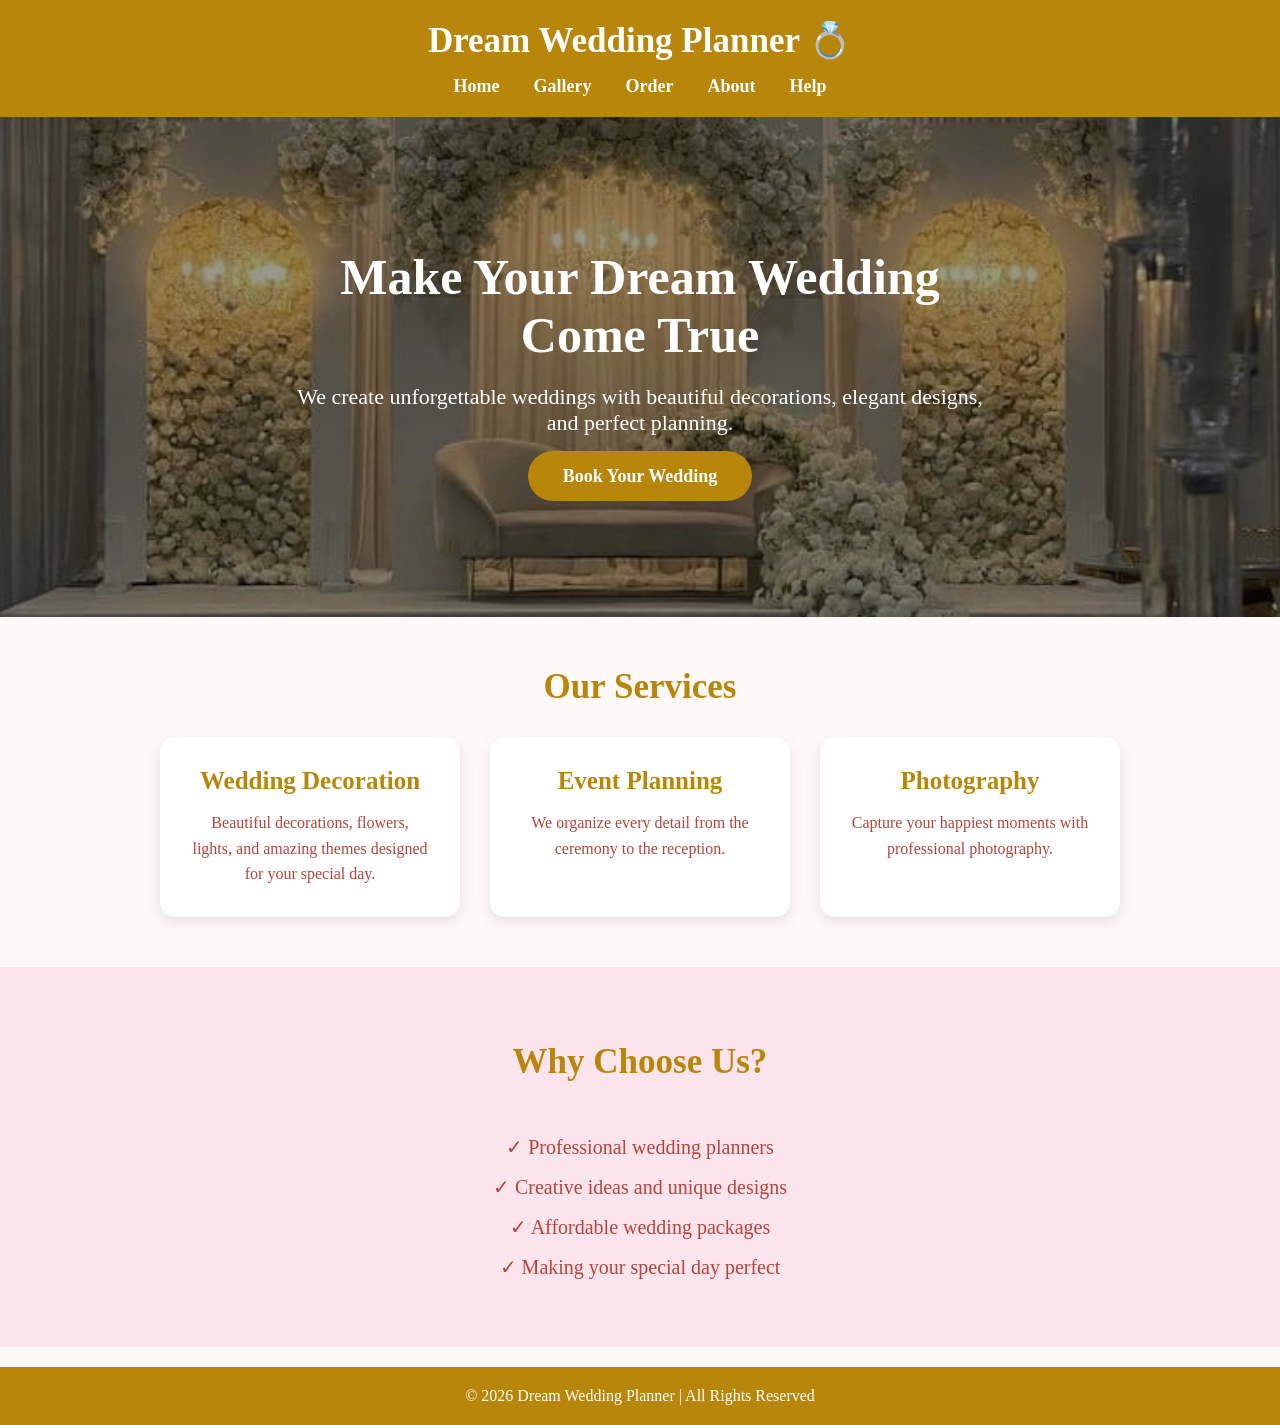
<file: index.html>
<!DOCTYPE html>
<html>
<head>
    <title>Dream Wedding Planner</title>
    <link rel="stylesheet" href="style.css">
</head>

<body>
<!-- Navigation -->
<header>
    <h1>Dream Wedding Planner 💍</h1>

    <nav>
        <a href="index.html">Home</a>
        <a href="gallery.html">Gallery</a>
        <a href="order.html">Order</a>
        <a href="about.html">About</a>
        <a href="help.html">Help</a>
      
    </nav>
</header>


<!-- Hero Section -->
<section class="hero">

    <div class="hero-text">
        <h2>Make Your Dream Wedding Come True</h2>
       

        <p>
            We create unforgettable weddings with beautiful decorations,
            elegant designs, and perfect planning.
        </p>

        <a href="order.html" class="btn">Book Your Wedding</a>
    </div>

</section>


<!-- Services -->
<section class="services">

    <h2>Our Services</h2>

    <div class="cards">

        <div class="card">
            <h3>Wedding Decoration</h3>
            <p>
                Beautiful decorations, flowers, lights, and amazing themes
                designed for your special day.
            </p>
        </div>


        <div class="card">
            <h3>Event Planning</h3>
            <p>
                We organize every detail from the ceremony to the reception.
            </p>
        </div>


        <div class="card">
            <h3>Photography</h3>
            <p>
                Capture your happiest moments with professional photography.
            </p>
        </div>

    </div>

</section>


<!-- Why Choose Us -->
<section class="choose">

    <h2>Why Choose Us?</h2>

    <p>
        ✓ Professional wedding planners<br>
        ✓ Creative ideas and unique designs<br>
        ✓ Affordable wedding packages<br>
        ✓ Making your special day perfect
    </p>

</section>


<!-- Footer -->
<footer>

    <p>
        © 2026 Dream Wedding Planner | All Rights Reserved
    </p>

</footer>


</body>
</html>
</file>
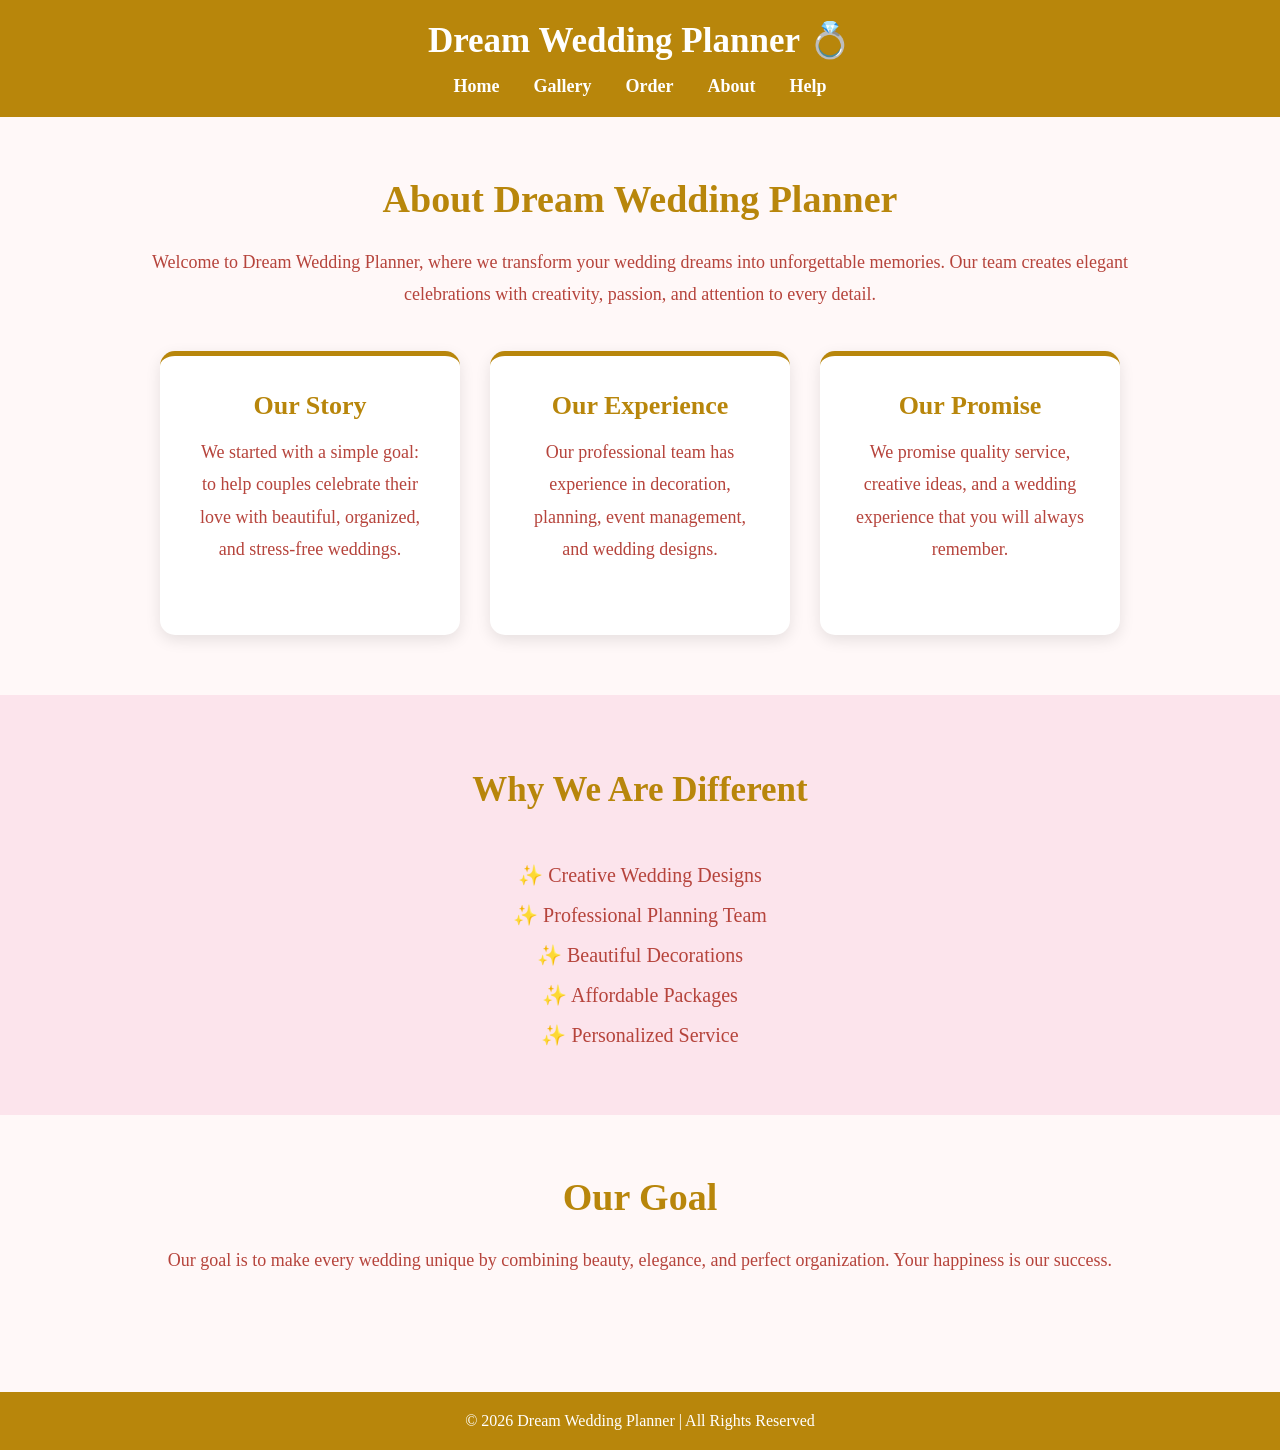
<file: about.html>
<!DOCTYPE html>
<html>
<head>
    <title>About Us - Dream Wedding Planner</title>
    <link rel="stylesheet" href="style.css">
</head>

<body>

<header>
    <h1>Dream Wedding Planner 💍</h1>

    <nav>
        <a href="index.html">Home</a>
        <a href="gallery.html">Gallery</a>
        <a href="order.html">Order</a>
        <a href="about.html">About</a>
        <a href="help.html">Help</a>
         
    </nav>
</header>


<section class="about">

    <h2>About Dream Wedding Planner</h2>

    <p>
        Welcome to Dream Wedding Planner, where we transform your
        wedding dreams into unforgettable memories. Our team creates
        elegant celebrations with creativity, passion, and attention
        to every detail.
    </p>


    <div class="cards">

        <div class="card">
            <h3>Our Story</h3>
            <p>
                We started with a simple goal: to help couples celebrate
                their love with beautiful, organized, and stress-free weddings.
            </p>
        </div>


        <div class="card">
            <h3>Our Experience</h3>
            <p>
                Our professional team has experience in decoration,
                planning, event management, and wedding designs.
            </p>
        </div>


        <div class="card">
            <h3>Our Promise</h3>
            <p>
                We promise quality service, creative ideas, and a wedding
                experience that you will always remember.
            </p>
        </div>

    </div>

</section>



<section class="choose">

<h2>Why We Are Different</h2>

<p>
✨ Creative Wedding Designs<br>
✨ Professional Planning Team<br>
✨ Beautiful Decorations<br>
✨ Affordable Packages<br>
✨ Personalized Service
</p>

</section>



<section class="about">

<h2>Our Goal</h2>

<p>
Our goal is to make every wedding unique by combining beauty,
elegance, and perfect organization. Your happiness is our success.
</p>

</section>



<footer>
<p>
© 2026 Dream Wedding Planner | All Rights Reserved
</p>
</footer>


</body>
</html>
</file>
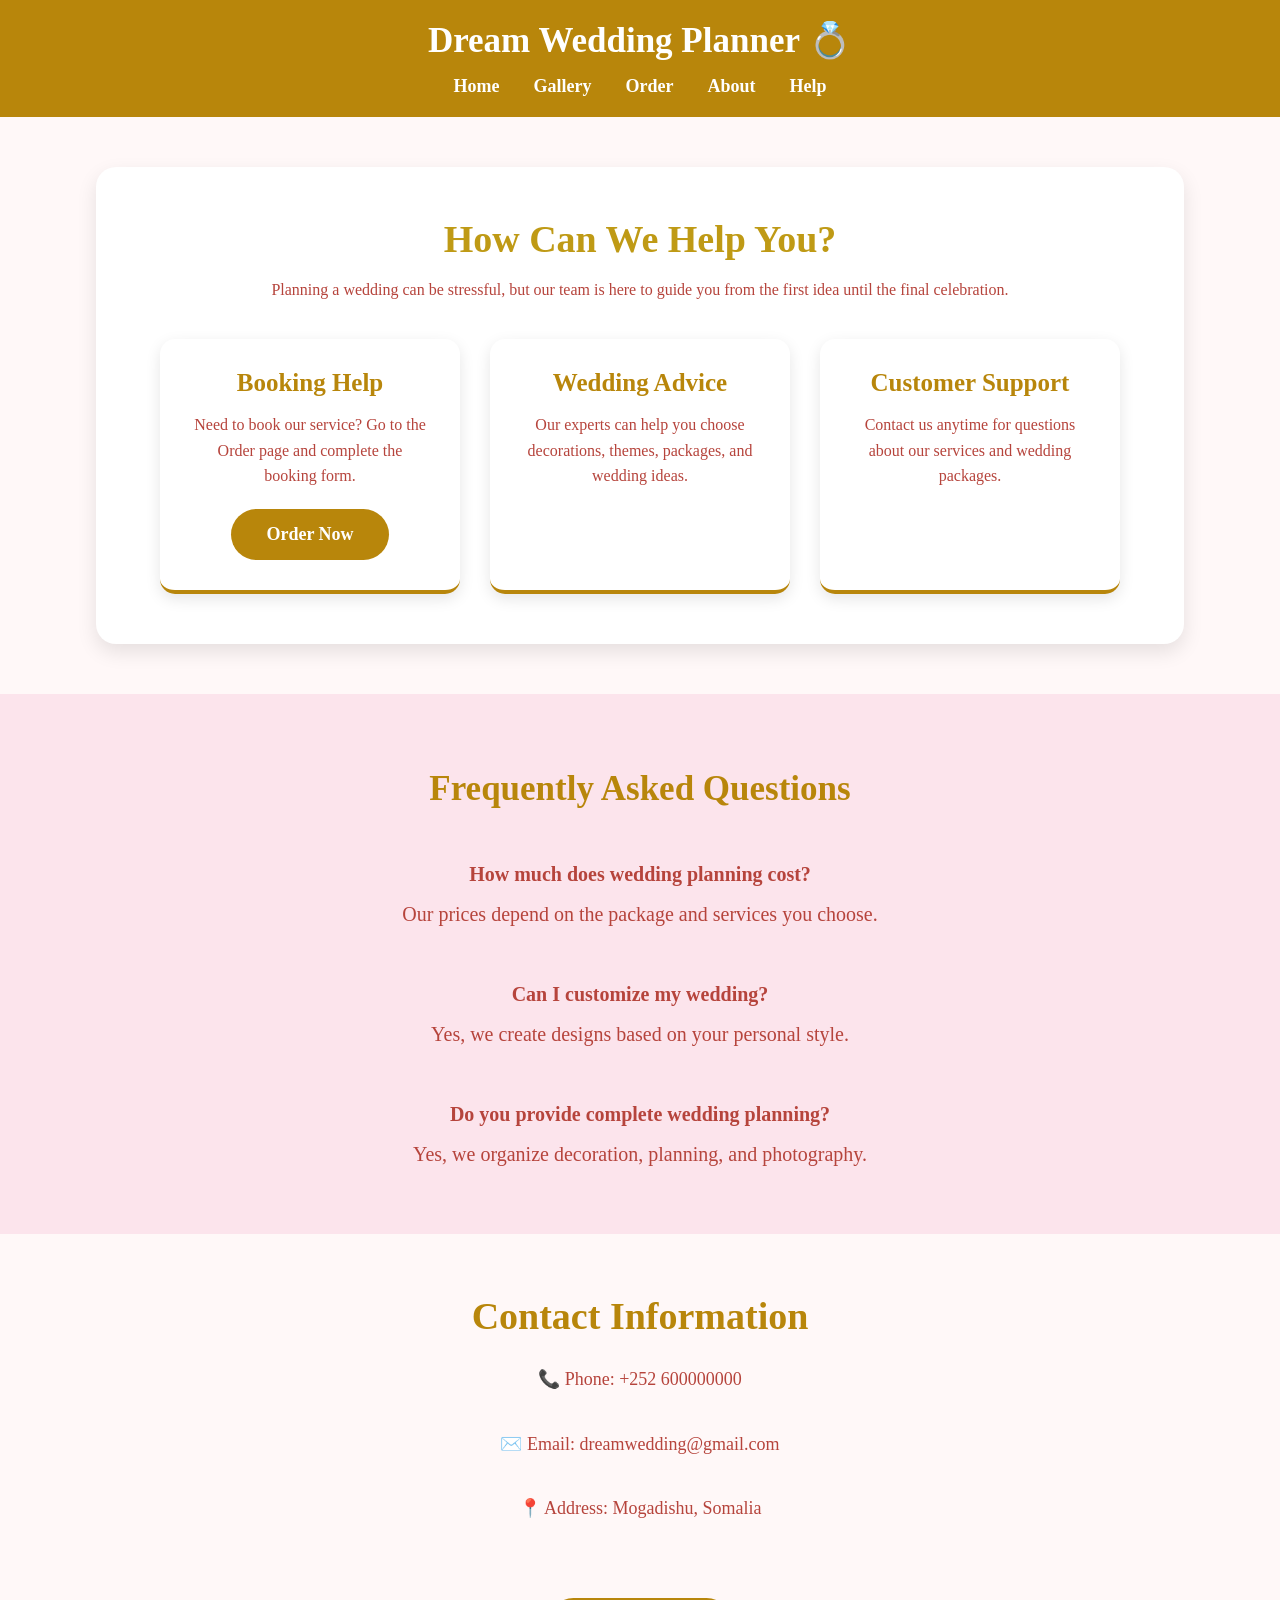
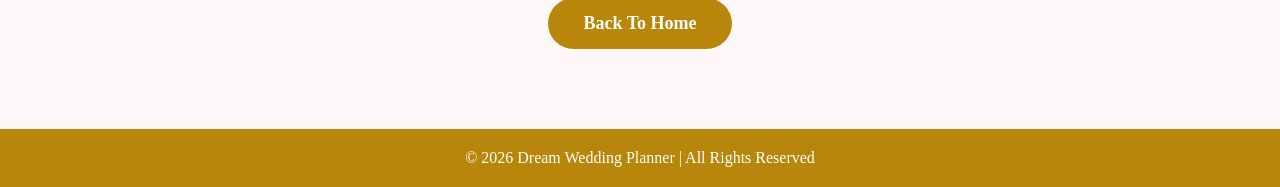
<file: help.html>
<!DOCTYPE html>
<html>
<head>
    <title>Help - Dream Wedding Planner</title>
    <link rel="stylesheet" href="style.css">
</head>

<body>

<header>

<h1>Dream Wedding Planner 💍</h1>

<nav>
<a href="index.html">Home</a>
<a href="gallery.html">Gallery</a>
<a href="order.html">Order</a>
<a href="about.html">About</a>
<a href="help.html">Help</a>

</nav>

</header>



<section class="help-box">

<h2>How Can We Help You?</h2>

<p>
Planning a wedding can be stressful, but our team is here to guide
you from the first idea until the final celebration.
</p>


<div class="cards">


<div class="card">

<h3>Booking Help</h3>

<p>
Need to book our service?
Go to the Order page and complete the booking form.
</p>

<a href="order.html" class="btn">Order Now</a>

</div>



<div class="card">

<h3>Wedding Advice</h3>

<p>
Our experts can help you choose decorations, themes,
packages, and wedding ideas.
</p>

</div>



<div class="card">

<h3>Customer Support</h3>

<p>
Contact us anytime for questions about our services
and wedding packages.
</p>

</div>


</div>


</section>




<section class="choose">

<h2>Frequently Asked Questions</h2>

<p>

<b>How much does wedding planning cost?</b><br>
Our prices depend on the package and services you choose.
<br><br>

<b>Can I customize my wedding?</b><br>
Yes, we create designs based on your personal style.
<br><br>

<b>Do you provide complete wedding planning?</b><br>
Yes, we organize decoration, planning, and photography.

</p>

</section>




<section class="about">

<h2>Contact Information</h2>

<p>
📞 Phone: +252 600000000<br><br>

✉️ Email: dreamwedding@gmail.com<br><br>

📍 Address: Mogadishu, Somalia
</p>


<br>

<a href="index.html" class="btn">
Back To Home
</a>

</section>



<footer>

<p>
© 2026 Dream Wedding Planner | All Rights Reserved
</p>

</footer>


</body>
</html>
</file>
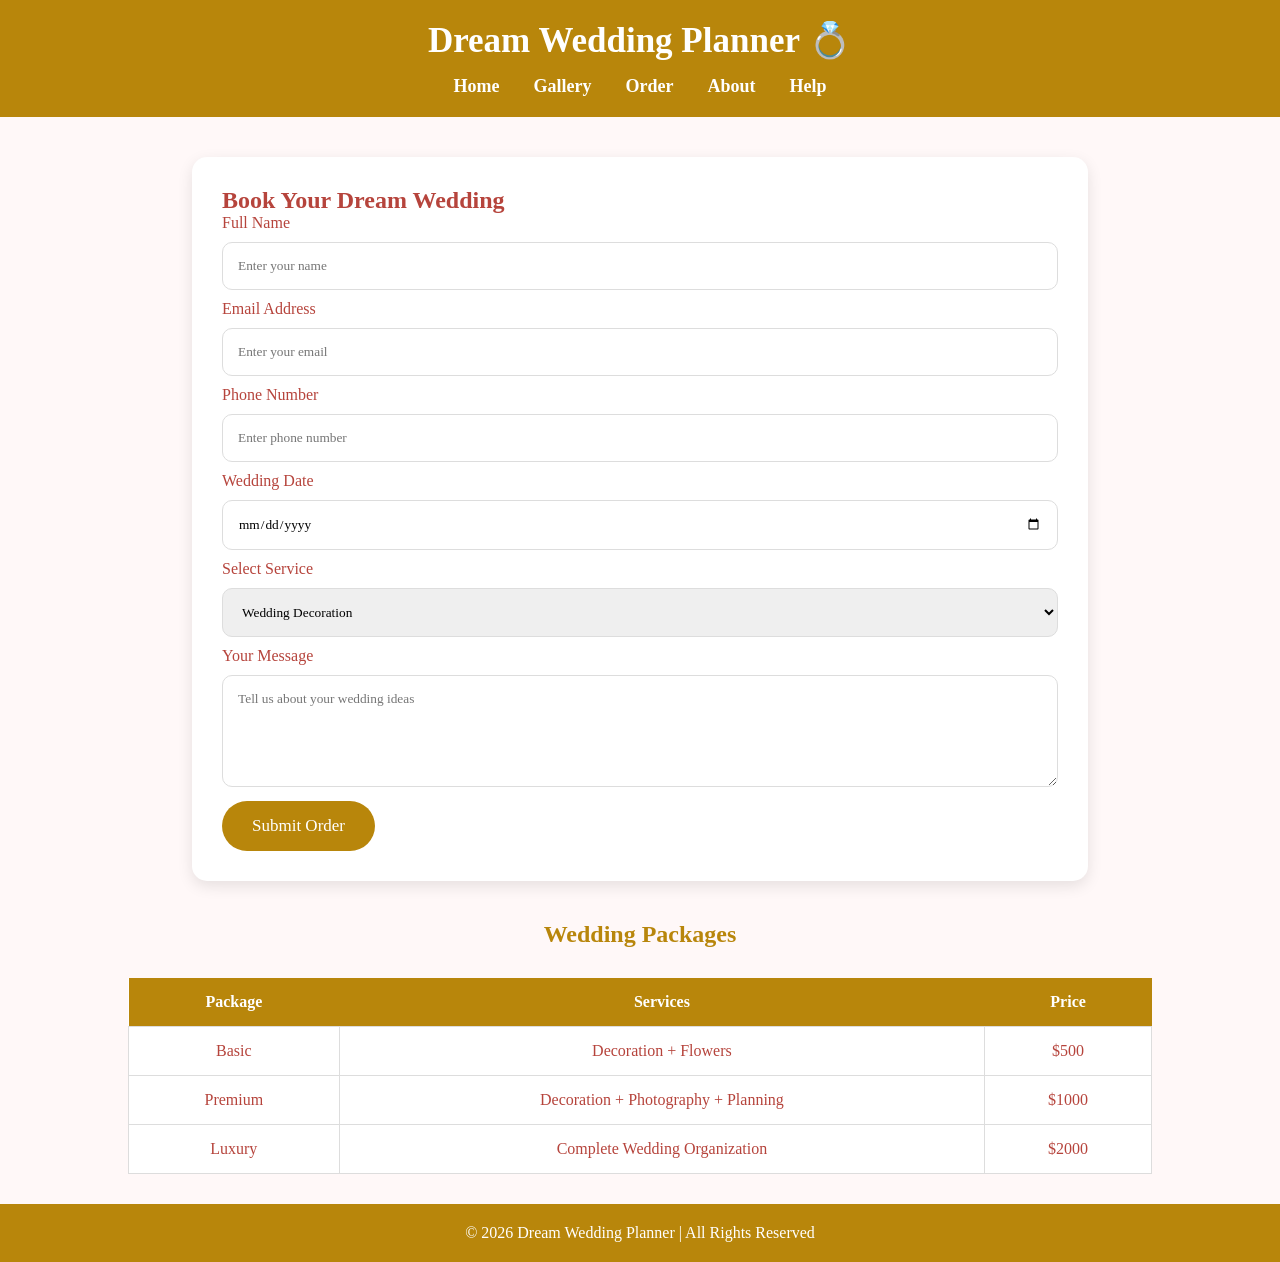
<file: service.html>
<!DOCTYPE html>
<html>
<head>
    <title>Order Wedding Service</title>
    <link rel="stylesheet" href="style.css">
</head>

<body>

<!-- Header -->
<header>

    <h1>Dream Wedding Planner 💍</h1>

    <nav>
        <a href="index.html">Home</a>
        <a href="gallery.html">Gallery</a>
        <a href="order.html">Order</a>
        <a href="about.html">About</a>
        <a href="help.html">Help</a>
       
    </nav>

</header>


<!-- Order Form -->

<section class="form-container">

    <h2>Book Your Dream Wedding</h2>

    <form>

        <label>Full Name</label>
        <input type="text" placeholder="Enter your name">


        <label>Email Address</label>
        <input type="email" placeholder="Enter your email">


        <label>Phone Number</label>
        <input type="number" placeholder="Enter phone number">


        <label>Wedding Date</label>
        <input type="date">


        <label>Select Service</label>

        <select>

            <option>Wedding Decoration</option>
            <option>Full Wedding Planning</option>
            <option>Photography</option>
            <option>All Services Package</option>

        </select>


        <label>Your Message</label>

        <textarea rows="5" placeholder="Tell us about your wedding ideas"></textarea>


        <button type="submit">
            Submit Order
        </button>


    </form>

</section>



<!-- Packages Table -->

<section>

<h2 style="text-align:center; color:#b8860b;">
Wedding Packages
</h2>


<table>

<tr>
    <th>Package</th>
    <th>Services</th>
    <th>Price</th>
</tr>


<tr>
    <td>Basic</td>
    <td>Decoration + Flowers</td>
    <td>$500</td>
</tr>


<tr>
    <td>Premium</td>
    <td>Decoration + Photography + Planning</td>
    <td>$1000</td>
</tr>


<tr>
    <td>Luxury</td>
    <td>Complete Wedding Organization</td>
    <td>$2000</td>
</tr>


</table>


</section>



<!-- Footer -->

<footer>

<p>
© 2026 Dream Wedding Planner | All Rights Reserved
</p>

</footer>


</body>
</html>
</file>
<file: style.css>
/* General Style */

*{
    margin:0;
    padding:0;
    box-sizing:border-box;
    font-family: 'Georgia', serif;
}

body{
    background:#fff8f8;
    color:#b6443c;
}


/* Header */

header{
    background:#b8860b;
    padding:20px;
    text-align:center;
    color:white;
}

header h1{
    font-size:35px;
    margin-bottom:15px;
}


nav a{
    color:white;
    text-decoration:none;
    margin:0 15px;
    font-size:18px;
    font-weight:bold;
}


nav a:hover{
    color:#ffe4e1;
}


/* Hero Section */

.hero{

    height:500px;
    background-image:
    linear-gradient(
    rgba(0,0,0,0.4),
    rgba(0,0,0,0.4)
    ),
    url("wedding\ hall.jpg");

    background-size:cover;
    background-position:center;

    display:flex;
    justify-content:center;
    align-items:center;
    text-align:center;
}


.hero-text{
    color:white;
    max-width:700px;
}


.hero-text h2{
    font-size:50px;
    margin-bottom:20px;
}


.hero-text p{
    font-size:22px;
    margin-bottom:30px;
}


/* Button */

.btn{

    background:#b8860b;
    color:white;
    padding:15px 35px;
    border-radius:30px;
    text-decoration:none;
    font-size:18px;
    font-weight:bold;

}


.btn:hover{

    background:#8b6508;

}


/* Services */

.services{

    padding:50px;
    text-align:center;

}


.services h2,
.choose h2{

    font-size:35px;
    margin-bottom:30px;
    color:#b8860b;

}


.cards{

    display:flex;
    justify-content:center;
    gap:30px;
    flex-wrap:wrap;

}


.card{

    background:white;
    width:300px;
    padding:30px;
    border-radius:15px;
    box-shadow:0 5px 15px rgba(0,0,0,0.1);

}


.card h3{

    color:#b8860b;
    margin-bottom:15px;
    font-size:25px;

}


.card p{

    line-height:1.6;

}


/* Choose Section */

.choose{

    background:#fce4ec;
    padding:50px;
    text-align:center;
    font-size:20px;
    line-height:2;

}


/* Footer */

footer{

    background:#b8860b;
    color:white;
    text-align:center;
    padding:20px;
    margin-top:20px;

}


/* Gallery Page */

.gallery{

    padding:40px;
    text-align:center;

}


.gallery img{

    width:300px;
    height:220px;
    object-fit:cover;
    margin:15px;
    border-radius:15px;
    box-shadow:0 5px 15px rgb(125, 118, 125);

}


/* Forms */

.form-container{

    width:70%;
    margin:40px auto;
    background:white;
    padding:30px;
    border-radius:15px;
    box-shadow:0 5px 15px rgba(0,0,0,0.1);

}


input, select, textarea{

    width:100%;
    padding:15px;
    margin:10px 0;
    border:1px solid #ddd;
    border-radius:10px;

}


button{

    background:#b8860b;
    color:white;
    border:none;
    padding:15px 30px;
    border-radius:25px;
    cursor:pointer;
    font-size:17px;

}


button:hover{

    background:#8b6508;

}


/* Table */

table{

    width:80%;
    margin:30px auto;
    border-collapse:collapse;
    background:white;

}


th{

    background:#b8860b;
    color:white;
    padding:15px;

}


td{

    padding:15px;
    text-align:center;
    border:1px solid #ddd;

}
/* New About Page Design */

.about{
    padding:60px 10%;
    text-align:center;
    background:#fff8f8;
}


.about h2{
    color:#b8860b;
    font-size:38px;
    margin-bottom:25px;
}


.about p{
    font-size:18px;
    line-height:1.8;
    margin-bottom:35px;
}


/* About Cards */

.about .cards{
    margin-top:40px;
}


.about .card{

    background:white;
    border-top:5px solid #b8860b;
    padding:35px;
    transition:0.4s;

}


.about .card:hover{

    transform:translateY(-12px);
    box-shadow:0 10px 25px rgba(184,134,11,0.3);

}



.about .card h3{

    color:#b8860b;
    font-size:26px;

}




/* Improved Choose Section */

.choose{

    background:#fce4ec;
    padding:60px 10%;
    text-align:center;

}


.choose p{

    font-size:20px;
    line-height:2;

}



/* New Help Page */

.help-box{

    width:85%;
    margin:50px auto;
    padding:50px;
    background:white;
    border-radius:20px;
    box-shadow:0 8px 20px rgba(0,0,0,0.1);
    text-align:center;

}


.help-box h2{

    color:#bf9a15;
    font-size:38px;
    margin-bottom:20px;

}


.help-box .cards{

    margin-top:40px;

}


.help-box .card{

    border-bottom:4px solid #b8860b;

}


.help-box .card h3{

    color:#b8860b;

}


.help-box .btn{

    display:inline-block;
    margin-top:20px;

}


/* Contact Section */

.about a.btn{

    display:inline-block;
    margin-top:20px;

}



/* Mobile Design */

@media(max-width:768px){

    nav a{

        display:block;
        margin:10px;

    }


    .hero-text h2{

        font-size:35px;

    }


    .help-box,
    .form-container{

        width:90%;

    }

}
</file>
